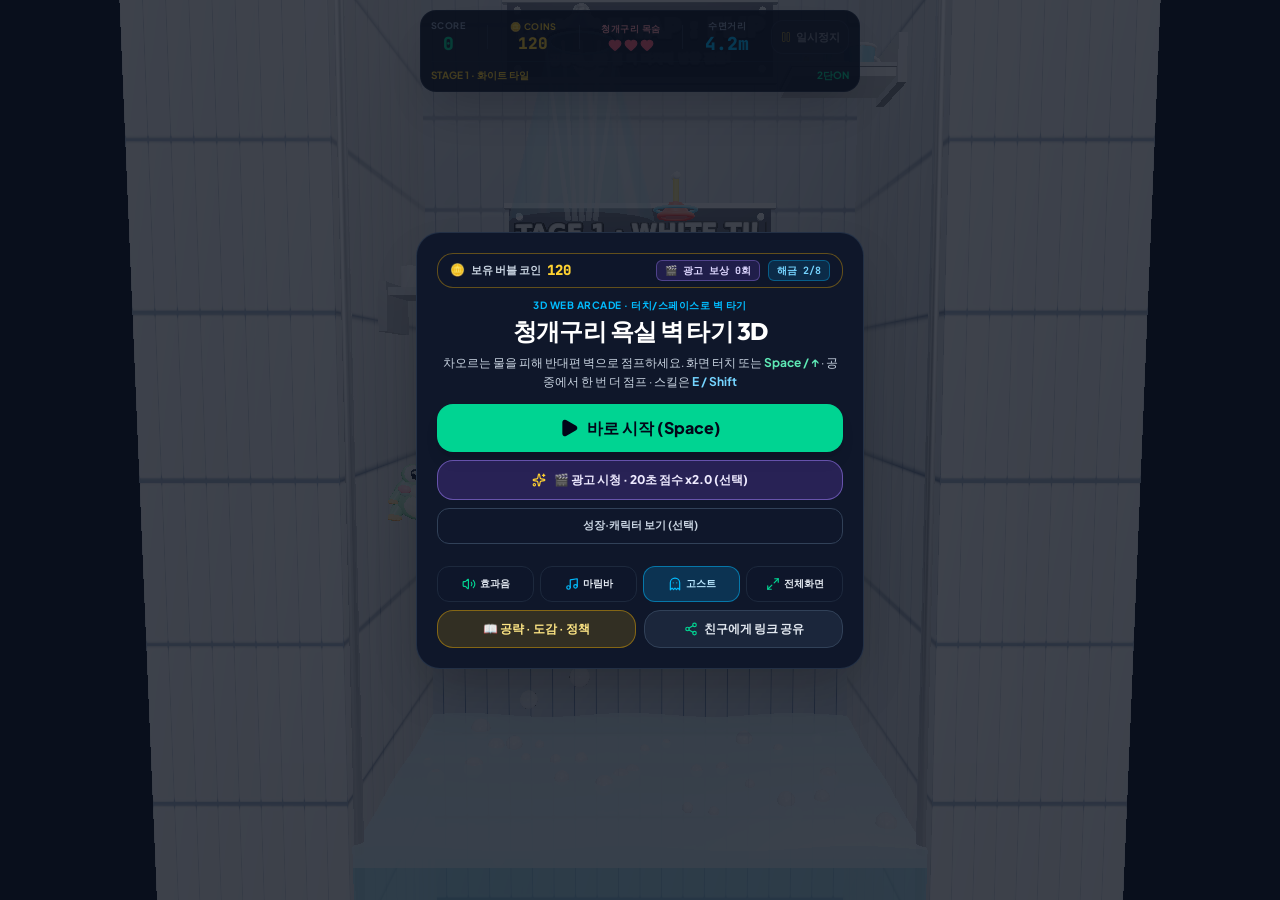
<file: index.html>
<!doctype html>
<html lang="ko">
  <head>
    <meta charset="UTF-8" />
    <meta name="viewport" content="width=device-width, initial-scale=1.0, maximum-scale=1.0, user-scalable=no, viewport-fit=cover" />
    <meta name="apple-mobile-web-app-capable" content="yes" />
    <meta name="apple-mobile-web-app-status-bar-style" content="black-translucent" />
    <meta name="mobile-web-app-capable" content="yes" />
    <meta name="theme-color" content="#0b1320" />
    <!-- Google AdSense + H5 Games Ad Placement API -->
  <script
    async
    crossorigin="anonymous"
    src="https://pagead2.googlesyndication.com/pagead/js/adsbygoogle.js?client=ca-pub-0000000000000000"
    data-ad-client="ca-pub-0000000000000000"
    data-ad-frequency-hint="30s"
  ></script>
  <script>
    window.adsbygoogle = window.adsbygoogle || [];
    window.adBreak = window.adConfig = function (o) {
      window.adsbygoogle.push(o);
    };
  </script>
  <meta name="google-adsense-account" content="ca-pub-0000000000000000" />
    <title>청개구리 욕실 벽 타기 3D (Bathroom Climb 3D)</title>
    <meta name="description" content="차오르는 물을 피해 욕실 타일 벽과 장애물을 넘어 위로 점프하는 Three.js 기반 3D 아케이드 게임" />
    <meta property="og:title" content="청개구리 욕실 벽 타기 3D (Bathroom Climb 3D)" />
    <meta property="og:description" content="차오르는 물을 피해 욕실 타일 벽과 장애물을 넘어 위로 점프하는 Three.js 기반 3D 아케이드 게임" />
    <meta property="og:type" content="website" />
    <meta name="twitter:card" content="summary_large_image" />
    <link rel="privacy-policy" href="/privacy.html" />
    <script type="application/ld+json">
      {
        "@context": "https://schema.org",
        "@type": "VideoGame",
        "name": "청개구리 욕실 벽 타기 3D (Bathroom Climb 3D)",
        "description": "PC(키보드/마우스)와 모바일(터치) 웹 브라우저에서 설치 없이 즉시 플레이하는 Three.js 3D 수직 등반 하이퍼캐주얼 아케이드 웹게임. 8종 캐릭터 액티브 스킬과 영구 스탯 업그레이드 지원.",
        "genre": ["Arcade", "Hyper-Casual", "Platformer", "Action"],
        "gamePlatform": ["Web Browser", "Mobile Web", "Desktop Web"],
        "applicationCategory": "Game",
        "operatingSystem": "Any (HTML5 WebGL)",
        "playMode": "SinglePlayer"
      }
    </script>
    <link rel="preconnect" href="https://fonts.googleapis.com" />
    <link rel="preconnect" href="https://fonts.gstatic.com" crossorigin />
    <link href="https://fonts.googleapis.com/css2?family=Outfit:wght@500;700;800&family=Plus+Jakarta+Sans:wght@400;500;600;700&family=JetBrains+Mono:wght@500;700&display=swap" rel="stylesheet" />
    <script type="module" crossorigin src="/assets/index-C1hrk8Tc.js"></script>
    <link rel="stylesheet" crossorigin href="/assets/index-BPtpB0iU.css">
  </head>
  <body>
    <div id="root"></div>
  </body>
</html>
</file>
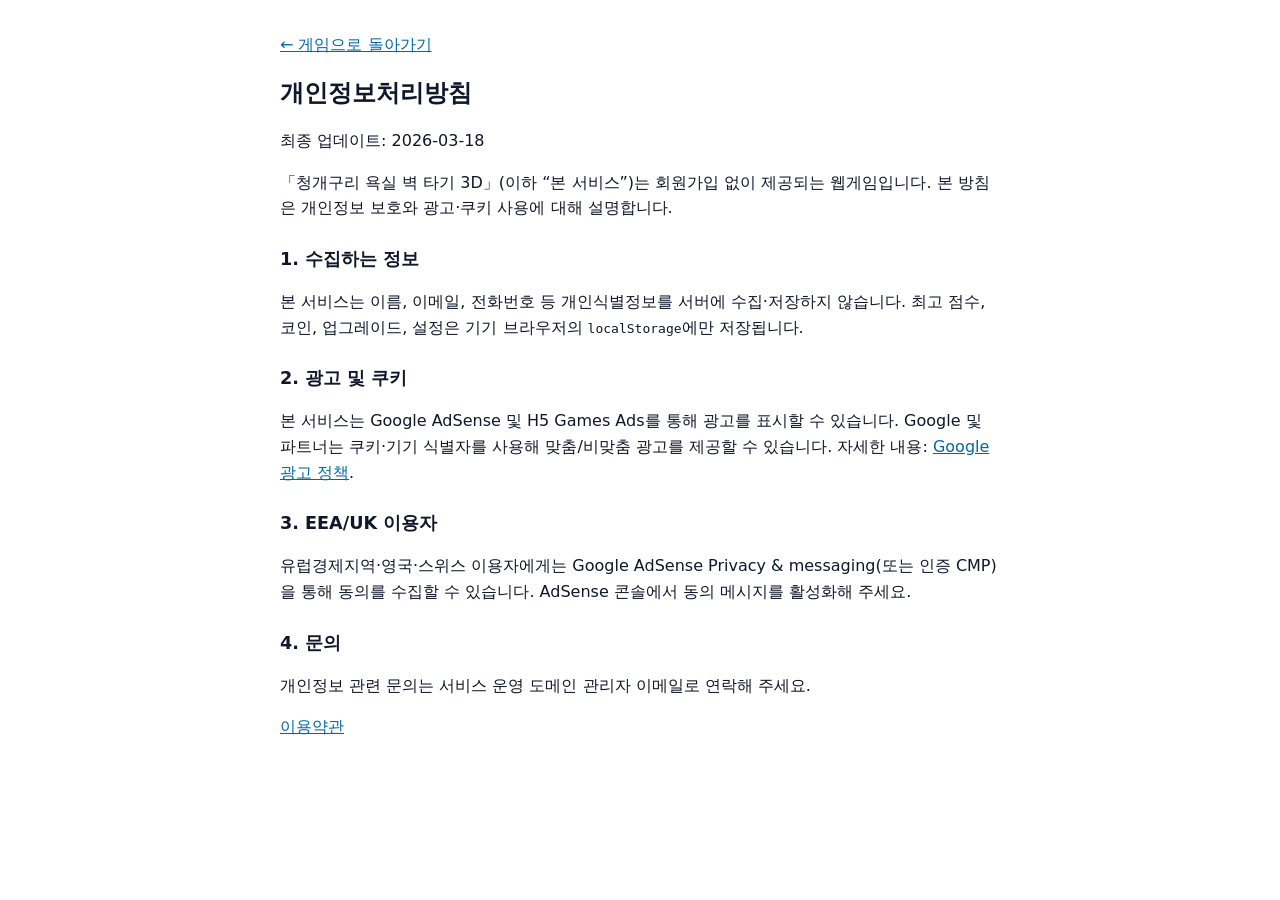
<file: privacy.html>
<!doctype html>
<html lang="ko">
  <head>
    <meta charset="UTF-8" />
    <meta name="viewport" content="width=device-width, initial-scale=1" />
    <title>개인정보처리방침 — 청개구리 욕실 벽 타기 3D</title>
    <style>
      body { font-family: system-ui, sans-serif; max-width: 720px; margin: 2rem auto; padding: 0 1rem; line-height: 1.6; color: #0f172a; }
      h1 { font-size: 1.5rem; } h2 { font-size: 1.1rem; margin-top: 1.5rem; }
      a { color: #0369a1; }
    </style>
  </head>
  <body>
    <p><a href="/">← 게임으로 돌아가기</a></p>
    <h1>개인정보처리방침</h1>
    <p>최종 업데이트: 2026-03-18</p>
    <p>
      「청개구리 욕실 벽 타기 3D」(이하 “본 서비스”)는 회원가입 없이 제공되는 웹게임입니다.
      본 방침은 개인정보 보호와 광고·쿠키 사용에 대해 설명합니다.
    </p>
    <h2>1. 수집하는 정보</h2>
    <p>
      본 서비스는 이름, 이메일, 전화번호 등 개인식별정보를 서버에 수집·저장하지 않습니다.
      최고 점수, 코인, 업그레이드, 설정은 기기 브라우저의 <code>localStorage</code>에만 저장됩니다.
    </p>
    <h2>2. 광고 및 쿠키</h2>
    <p>
      본 서비스는 Google AdSense 및 H5 Games Ads를 통해 광고를 표시할 수 있습니다.
      Google 및 파트너는 쿠키·기기 식별자를 사용해 맞춤/비맞춤 광고를 제공할 수 있습니다.
      자세한 내용: <a href="https://policies.google.com/technologies/ads" target="_blank" rel="noopener">Google 광고 정책</a>.
    </p>
    <h2>3. EEA/UK 이용자</h2>
    <p>
      유럽경제지역·영국·스위스 이용자에게는 Google AdSense Privacy &amp; messaging(또는 인증 CMP)을
      통해 동의를 수집할 수 있습니다. AdSense 콘솔에서 동의 메시지를 활성화해 주세요.
    </p>
    <h2>4. 문의</h2>
    <p>개인정보 관련 문의는 서비스 운영 도메인 관리자 이메일로 연락해 주세요.</p>
    <p><a href="/terms.html">이용약관</a></p>
  </body>
</html>
</file>
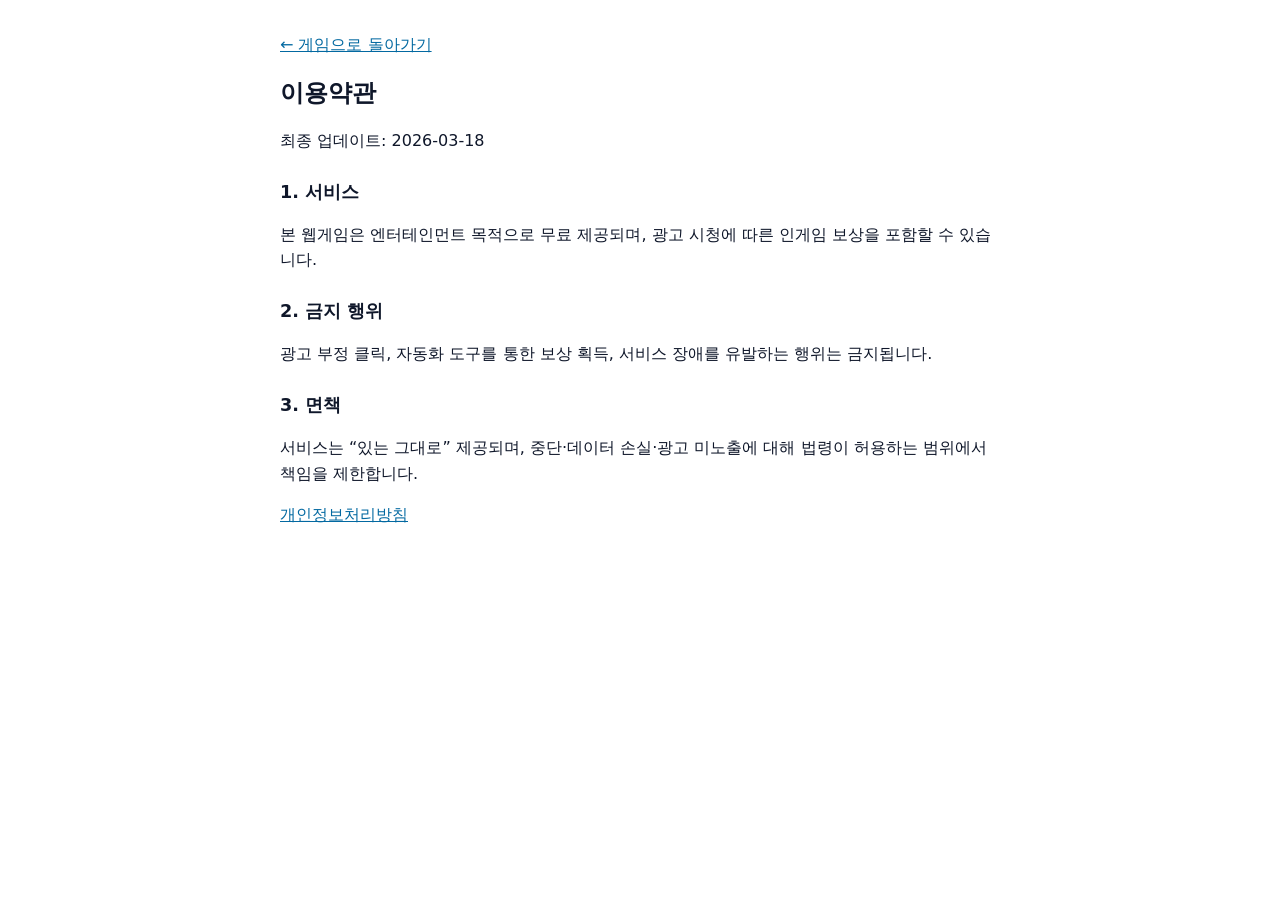
<file: terms.html>
<!doctype html>
<html lang="ko">
  <head>
    <meta charset="UTF-8" />
    <meta name="viewport" content="width=device-width, initial-scale=1" />
    <title>이용약관 — 청개구리 욕실 벽 타기 3D</title>
    <style>
      body { font-family: system-ui, sans-serif; max-width: 720px; margin: 2rem auto; padding: 0 1rem; line-height: 1.6; color: #0f172a; }
      h1 { font-size: 1.5rem; } h2 { font-size: 1.1rem; margin-top: 1.5rem; }
      a { color: #0369a1; }
    </style>
  </head>
  <body>
    <p><a href="/">← 게임으로 돌아가기</a></p>
    <h1>이용약관</h1>
    <p>최종 업데이트: 2026-03-18</p>
    <h2>1. 서비스</h2>
    <p>본 웹게임은 엔터테인먼트 목적으로 무료 제공되며, 광고 시청에 따른 인게임 보상을 포함할 수 있습니다.</p>
    <h2>2. 금지 행위</h2>
    <p>광고 부정 클릭, 자동화 도구를 통한 보상 획득, 서비스 장애를 유발하는 행위는 금지됩니다.</p>
    <h2>3. 면책</h2>
    <p>서비스는 “있는 그대로” 제공되며, 중단·데이터 손실·광고 미노출에 대해 법령이 허용하는 범위에서 책임을 제한합니다.</p>
    <p><a href="/privacy.html">개인정보처리방침</a></p>
  </body>
</html>
</file>
